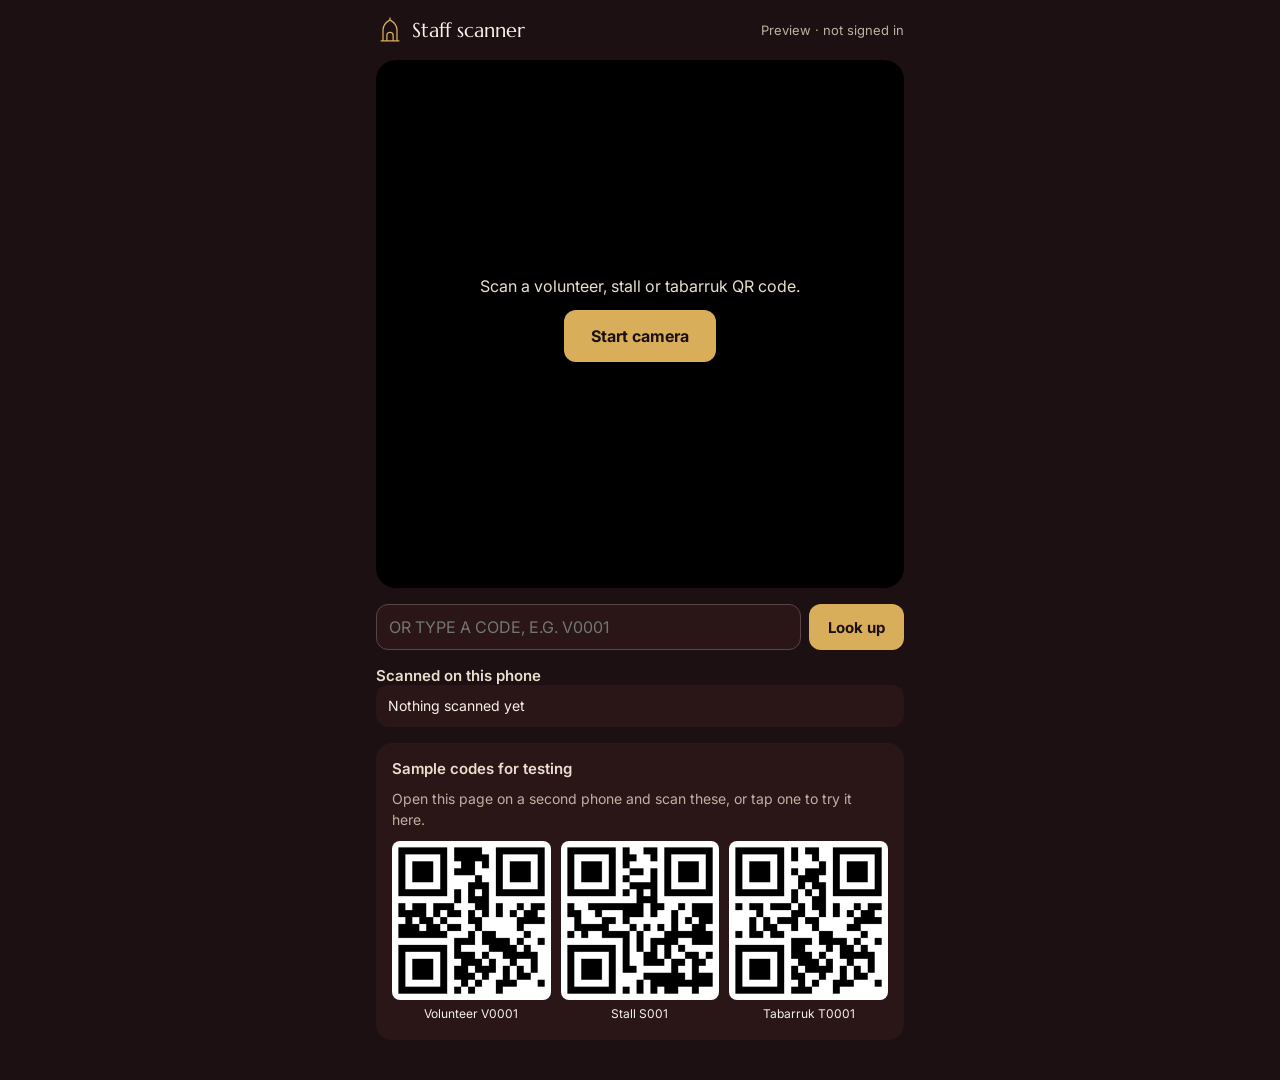
<file: scan.html>
<!DOCTYPE html>
<html lang="en">
<head>
<meta charset="utf-8">
<meta name="viewport" content="width=device-width, initial-scale=1">
<title>Arbaeen UK · Staff QR scanner</title>
<meta name="theme-color" content="#1C1012">
<meta name="robots" content="noindex">
<link rel="manifest" href="manifest.webmanifest">
<link rel="icon" href="icons/icon.svg" type="image/svg+xml">
<link rel="apple-touch-icon" href="icons/icon-180.png">
<link href="https://fonts.googleapis.com/css2?family=Marcellus&family=Inter:wght@400;500;600;700&display=swap" rel="stylesheet">
<link rel="stylesheet" href="css/style.css">
<style>
body{background:var(--night);color:var(--sand);min-height:100vh}
.sc{max-width:560px;margin:0 auto;padding:16px 16px 40px;display:flex;flex-direction:column;gap:16px}
.sc-top{display:flex;justify-content:space-between;align-items:center;gap:12px}
.sc-top a{color:var(--sand);text-decoration:none;display:flex;align-items:center;gap:8px;font:20px Marcellus,serif}
.who{font-size:13px;color:#BFB2A0;text-align:end}
.cam{position:relative;aspect-ratio:1/1;border-radius:20px;overflow:hidden;background:#000;display:flex;align-items:center;justify-content:center}
.cam video{width:100%;height:100%;object-fit:cover}
.cam .frame{position:absolute;inset:18%;border:3px solid var(--gold);border-radius:18px;box-shadow:0 0 0 999px rgba(0,0,0,.35);pointer-events:none}
.cam .idle{position:absolute;inset:0;display:flex;flex-direction:column;gap:12px;align-items:center;justify-content:center;text-align:center;padding:24px;color:#E9DFCC}
.row{display:flex;gap:10px;flex-wrap:wrap}
.row>*{flex:1 1 auto}
.manual{display:flex;gap:8px}
.manual input{flex:1;font:16px Inter,sans-serif;padding:12px;border-radius:12px;border:1px solid #5A4446;background:#2A1517;color:var(--sand);min-height:44px;text-transform:uppercase}
.result{background:#fff;color:var(--ink);border-radius:20px;padding:20px;display:flex;flex-direction:column;gap:12px}
.result .kind{align-self:flex-start;font-size:12px;font-weight:700;letter-spacing:.08em;padding:4px 10px;border-radius:999px}
.result .id{font-size:30px;font-weight:700}
.acts{display:grid;grid-template-columns:repeat(auto-fit,minmax(140px,1fr));gap:8px}
.acts .btn{min-height:56px;font-size:16px}
.log{list-style:none;margin:0;padding:0;display:flex;flex-direction:column;gap:6px}
.log li{background:#2A1517;border-radius:12px;padding:10px 12px;display:flex;justify-content:space-between;gap:10px;font-size:14px}
.log li span{color:#BFB2A0;text-align:end}
.samples{background:#2A1517;border-radius:16px;padding:16px;display:flex;flex-direction:column;gap:10px}
.samples .qrs{display:grid;grid-template-columns:repeat(3,1fr);gap:10px;text-align:center;font-size:12px}
.samples img{width:100%;background:#fff;border-radius:8px;padding:4px}
h2.s{font:600 15px Inter,sans-serif;color:#E9DFCC}
</style>
</head>
<body>
<main class="sc">
  <div class="sc-top">
    <a href="./"><svg width="28" height="28" viewBox="0 0 36 36" fill="none" stroke="#D9AE5B" stroke-width="1.6" aria-hidden="true"><path d="M6 32h24M9 32V18M27 32V18M9 18c0-6 4-10 9-13 5 3 9 7 9 13M18 5V2M14 32v-7a4 4 0 0 1 8 0v7"/></svg>Staff scanner</a>
    <div class="who" id="who">Preview · not signed in</div>
  </div>

  <div class="cam" id="cam">
    <video id="video" playsinline muted hidden></video>
    <div class="frame" id="frame" hidden></div>
    <div class="idle" id="idle">
      <p>Scan a volunteer, stall or tabarruk QR code.</p>
      <button type="button" class="btn gold lg" id="start">Start camera</button>
      <p class="small" id="cam-msg"></p>
    </div>
  </div>

  <form class="manual" id="manual">
    <label class="sr" for="code">Type a code</label>
    <input id="code" placeholder="Or type a code, e.g. V0001" autocomplete="off">
    <button class="btn gold" type="submit">Look up</button>
  </form>

  <section class="result" id="result" hidden aria-live="polite"></section>

  <section>
    <h2 class="s">Scanned on this phone</h2>
    <ul class="log" id="log"><li>Nothing scanned yet</li></ul>
  </section>

  <section class="samples">
    <h2 class="s">Sample codes for testing</h2>
    <p class="small" style="color:#BFB2A0">Open this page on a second phone and scan these, or tap one to try it here.</p>
    <div class="qrs" id="samples"></div>
  </section>
</main>
<div class="toast" id="toast" role="status" aria-live="polite" hidden></div>
<script src="lib/jsQR.js"></script>
<script src="lib/qrcode.js"></script>
<script src="js/scan.js"></script>
</body>
</html>
</file>
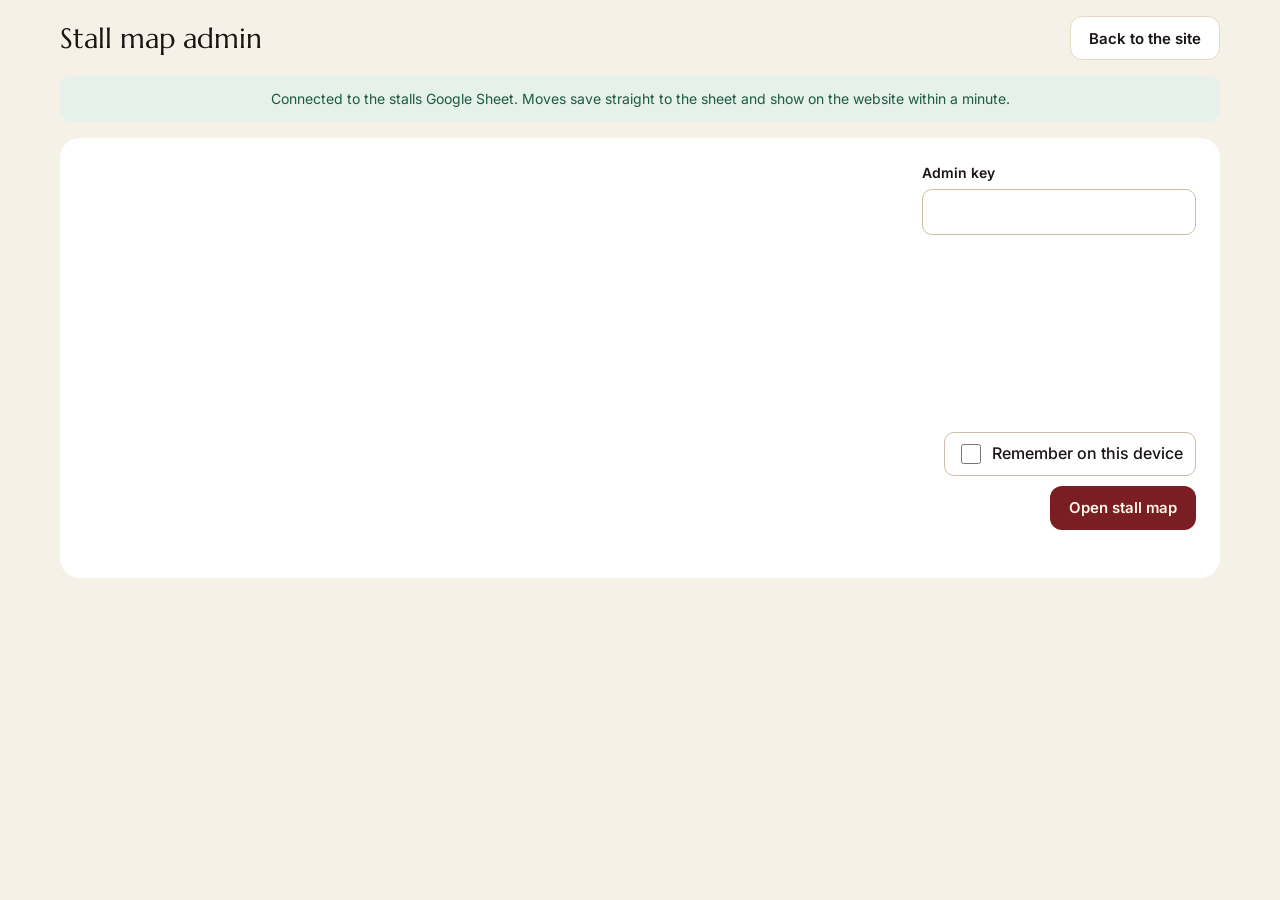
<file: stall-admin.html>
<!DOCTYPE html>
<html lang="en">
<head>
<meta charset="utf-8">
<meta name="viewport" content="width=device-width, initial-scale=1">
<title>Arbaeen UK · Stall map admin</title>
<meta name="theme-color" content="#1C1012">
<meta name="robots" content="noindex">
<link rel="icon" href="icons/icon.svg" type="image/svg+xml">
<link href="https://fonts.googleapis.com/css2?family=Marcellus&family=Inter:wght@400;500;600;700&display=swap" rel="stylesheet">
<link rel="stylesheet" href="css/style.css">
<style>
.adm{max-width:1200px;margin:0 auto;padding:16px 20px 60px;display:flex;flex-direction:column;gap:16px}
.adm-top{display:flex;flex-wrap:wrap;gap:12px;justify-content:space-between;align-items:center}
.adm-top h1{font:400 28px Marcellus,serif}
.banner{border-radius:12px;padding:12px 16px;font-size:14px}
.banner.demo{background:#FBEFE0}
.banner.live{background:#E5F1EA;color:#1E5A40}
.login{display:flex;flex-wrap:wrap;gap:10px;align-items:flex-end}
.login .field{flex:1 1 260px}
.layout{display:flex;flex-wrap:wrap;gap:16px;align-items:flex-start}
.layout>.panel:first-child{flex:999 1 640px;min-width:0}
.side{flex:1 1 300px;display:flex;flex-direction:column;gap:16px}
.adm .stallgrid .free{cursor:pointer;background:transparent;border:1.5px dashed #C8B994;height:52px;border-radius:6px;padding:0}
.adm .stallgrid .free.ok{background:#E5F1EA;border-color:#2E7D5B}
.adm .stallgrid .free:hover{border-color:var(--red)}
.adm .stallgrid button.sel{outline:3px solid var(--red);outline-offset:2px}
.adm .stallgrid button.req{background-image:repeating-linear-gradient(45deg,transparent 0 6px,rgba(255,255,255,.55) 6px 12px)}
.unplaced{list-style:none;margin:0;padding:0;display:flex;flex-direction:column;gap:8px}
.unplaced button{width:100%;text-align:start;background:var(--sand);border:1px solid var(--line);border-radius:12px;padding:10px 12px;min-height:44px;font:inherit;cursor:pointer;display:flex;flex-direction:column;gap:2px;color:var(--ink)}
.unplaced button.sel{border-color:var(--red);box-shadow:inset 0 0 0 2px var(--red)}
.unplaced small{color:var(--muted)}
.info dl{display:grid;grid-template-columns:auto 1fr;gap:4px 12px;margin:0;font-size:14px}
.info dt{color:var(--muted)}.info dd{margin:0;font-weight:600}
.pill{display:inline-block;font-size:12px;font-weight:700;padding:2px 8px;border-radius:999px;background:#F6EBD3;color:#8A6420}
.pill.warn{background:#F8E1E1;color:#5E161B}
.hint{font-size:14px;color:var(--muted)}
</style>
</head>
<body>
<main class="adm">
  <div class="adm-top">
    <h1>Stall map admin</h1>
    <a class="btn ghostdark" href="./">Back to the site</a>
  </div>

  <p class="banner demo" id="banner">Loading…</p>

  <form class="login panel" id="login" hidden>
    <div class="field">
      <label for="key">Admin key</label>
      <input id="key" type="password" autocomplete="current-password" required>
    </div>
    <label class="tick"><input type="checkbox" id="remember"> Remember on this device</label>
    <button class="btn red" type="submit">Open stall map</button>
    <p class="dlg-msg" id="login-msg" role="status"></p>
  </form>

  <div class="layout" id="work" hidden>
    <section class="panel">
      <div class="sec-head"><h3>Marble Arch blocks</h3><span class="hint" id="howto">Tap a stall, then tap an empty block to move it there.</span></div>
      <div class="grid-scroll" dir="ltr"><div class="stallgrid" id="grid"></div></div>
      <div class="legend" id="legend"></div>
    </section>
    <div class="side">
      <section class="panel info" id="info">
        <h3>Selected stall</h3>
        <p class="hint" id="info-empty">Nothing selected.</p>
        <div id="info-body" hidden>
          <dl id="info-dl"></dl>
          <div class="row" style="display:flex;gap:8px;margin-top:12px;flex-wrap:wrap">
            <button type="button" class="btn ghostdark" id="unplace">Take off the map</button>
            <button type="button" class="btn ghostdark" id="deselect">Cancel</button>
          </div>
        </div>
      </section>
      <section class="panel">
        <h3>Not on the map yet</h3>
        <ul class="unplaced" id="unplaced"></ul>
      </section>
      <a class="btn ghostdark" id="sheet-link" href="https://docs.google.com/spreadsheets/d/1VbjW_WUgZSlYPg08ZRHLawUcVPIqL_BppZqMdaKJz4M/edit" target="_blank" rel="noopener">Open the stalls sheet</a>
    </div>
  </div>
</main>
<div class="toast" id="toast" role="status" aria-live="polite" hidden></div>
<script src="js/stall-admin.js"></script>
</body>
</html>
</file>
<file: css/style.css>
:root{
  --red:#7A1E24; --red-d:#5E161B; --ink:#1A1414; --night:#1C1012; --night2:#2A1517;
  --gold:#D9AE5B; --gold-d:#8A6420; --sand:#F6F1E7; --sand2:#EFE8D8; --line:#E5DAC4;
  --muted:#5C5050; --white:#fff; --r:16px;
}
*{box-sizing:border-box}
[hidden]{display:none !important}
html{scroll-behavior:smooth;scroll-padding-top:16px}
body{margin:0;overflow-x:hidden;background:var(--sand);color:var(--ink);font:16px/1.55 Inter,system-ui,sans-serif;-webkit-text-size-adjust:100%}
h1,h2,h3,p{margin:0}
h2{font:400 clamp(28px,4vw,38px)/1.15 Marcellus,serif}
h3{font-size:19px}
a{color:var(--red)}
svg{flex:none}
.wrap{max-width:1200px;margin:0 auto;padding:0 20px}
.muted{color:var(--muted)} .small{font-size:14px}
.eyebrow{font-size:13px;letter-spacing:.14em;font-weight:700;color:var(--gold-d)}
.skip{position:absolute;top:0;inset-inline-start:8px;background:#fff;padding:10px;z-index:9;transform:translateY(-120%)}
.skip:focus{transform:none}
:focus-visible{outline:3px solid var(--gold);outline-offset:2px}

/* buttons */
.btn{display:inline-flex;align-items:center;justify-content:center;gap:8px;min-height:44px;padding:11px 18px;border-radius:12px;font:600 15px Inter,sans-serif;text-decoration:none;border:1px solid transparent;cursor:pointer}
.btn.lg{padding:15px 26px;font-size:16px}
.btn.red{background:var(--red);color:#FFF7E8}.btn.red:hover{background:var(--red-d)}
.btn.gold{background:var(--gold);color:var(--night);font-weight:700}
.btn.ghost{color:var(--sand);border-color:#5A4446}
.btn.outline{color:var(--gold);border-color:var(--gold)}
.btn.cream{background:#FFF7E8;color:var(--red);font-weight:700}
.btn.outline-cream{background:none;color:#FFF7E8;border-color:#F3DCCB}
.btn.dark{background:var(--night);color:var(--sand)}
.btn.ghostdark{background:#fff;color:var(--ink);border-color:var(--line)}

/* live bar */
.live{background:var(--red);color:#FFF7E8;font-size:14px;padding:10px 20px;display:flex;flex-wrap:wrap;gap:8px 14px;justify-content:center;align-items:center;text-align:center}
.live-tag{background:#FFF7E8;color:var(--red);font-weight:700;font-size:12px;letter-spacing:.08em;padding:3px 8px;border-radius:4px}

/* header */
.top{background:var(--night);color:var(--sand)}
.top-row{display:flex;flex-wrap:wrap;gap:14px;align-items:center;justify-content:space-between;padding-top:16px;padding-bottom:16px}
.brand{display:flex;align-items:center;gap:10px;color:var(--sand);text-decoration:none;font:22px Marcellus,serif;letter-spacing:.04em}
.pills{display:flex;flex-wrap:wrap;gap:8px}
.pills a{display:flex;align-items:center;gap:8px;min-height:44px;color:var(--sand);background:#2E1C1E;border:1px solid #4A3436;padding:10px 14px;border-radius:999px;font-weight:600;font-size:14px;text-decoration:none}
.pills a:hover{border-color:var(--gold)}
.pills svg,.tiles svg,.help svg{fill:none;stroke-width:2;stroke-linecap:round;stroke-linejoin:round}
.pills svg{width:16px;height:16px;stroke:var(--gold)}
.top-cta{display:flex;gap:10px;flex-wrap:wrap}
@media (max-width:760px){.pills{order:3;width:100%;overflow-x:auto;flex-wrap:nowrap;padding-bottom:4px}.pills a{white-space:nowrap}}

/* hero */
.hero{background:var(--night);color:var(--sand);text-align:center;padding:64px 0 104px;
  background-image:radial-gradient(ellipse at 50% 120%,rgba(122,30,36,.55),transparent 60%)}
.hero-in{max-width:860px;display:flex;flex-direction:column;align-items:center;gap:20px}
.ar{font:700 clamp(26px,4vw,34px)/1.5 Amiri,serif;color:var(--gold)}
.hero h1{font:400 clamp(38px,6vw,72px)/1.05 Marcellus,serif}
.hero-date{font-size:20px;color:#E9DFCC}
.hero-count{font-size:14px;font-weight:700;letter-spacing:.06em;color:var(--gold);min-height:1em}
.hero-lead{font-size:17px;color:#BFB2A0;max-width:620px}
.hero-btns{display:flex;flex-wrap:wrap;gap:12px;justify-content:center;margin-top:6px}

/* jump tiles */
.tiles{display:grid;grid-template-columns:repeat(auto-fit,minmax(180px,1fr));gap:12px;margin-top:-44px;position:relative}
.tiles a{background:#fff;border-radius:var(--r);padding:16px;display:flex;align-items:center;gap:14px;text-decoration:none;color:var(--ink);box-shadow:0 6px 24px rgba(28,16,18,.12)}
.tiles a:hover{box-shadow:0 8px 28px rgba(28,16,18,.2)}
.ti{width:48px;height:48px;border-radius:12px;background:#F6EBD3;display:flex;align-items:center;justify-content:center;flex:none}
.tiles svg{width:24px;height:24px;stroke:var(--red)}
.tiles b{display:block;font-size:16px}.tiles small{display:block;font-size:13px;color:var(--muted)}
@media (max-width:480px){.tiles{grid-template-columns:1fr 1fr}.tiles a{flex-direction:column;align-items:flex-start;gap:10px}}

/* sections */
.sec{padding-top:80px;display:flex;flex-direction:column;gap:20px}
.sec-head{display:flex;flex-wrap:wrap;justify-content:space-between;align-items:flex-end;gap:8px 16px}
.split{flex-direction:row;flex-wrap:wrap;gap:40px}
.split>div{flex:1 1 320px;display:flex;flex-direction:column;gap:12px}
.timeline{flex:2 1 480px;list-style:none;margin:0;padding:0;border-inline-start:2px solid #D9C9A8}
.timeline li{padding:0 0 24px;padding-inline-start:28px;position:relative}
.timeline li:last-child{padding-bottom:0}
.timeline li::before{content:"";position:absolute;inset-inline-start:-8px;top:5px;width:14px;height:14px;border-radius:50%;background:var(--gold)}
.timeline li.procession::before{background:var(--red)}
.timeline li.ziyarat::before{background:var(--night)}
.timeline .t{font-weight:700;color:var(--red)}
.timeline .n{font-size:19px;font-weight:600;margin-top:2px}

.salat{display:grid;grid-template-columns:repeat(auto-fit,minmax(140px,1fr));gap:12px}
.salat div{background:#fff;border-radius:14px;padding:16px;text-align:center;display:flex;flex-direction:column;gap:2px}
.salat span{font-size:13px;font-weight:600;color:var(--muted)}
.salat b{font-size:24px}
.salat .main b{color:var(--red)}

.cards3{display:grid;grid-template-columns:repeat(auto-fit,minmax(260px,1fr));gap:16px}
.card{background:#fff;border-radius:var(--r);padding:20px;display:flex;flex-direction:column;gap:6px}
.card.row{flex-direction:row;align-items:center;gap:16px}
.avatar{width:60px;height:60px;border-radius:50%;background:#E9DFCC;flex:none}
.card .nm{font-weight:700;font-size:17px}
.tag{align-self:flex-start;font-size:12px;font-weight:700;letter-spacing:.06em;padding:4px 8px;border-radius:4px;text-transform:uppercase}

/* map */
.legend{display:flex;flex-wrap:wrap;gap:8px 16px;font-size:14px}
.legend span{display:flex;align-items:center;gap:6px}
.legend i{width:12px;height:12px;border-radius:50%;display:inline-block}
.legend i.dash{border-radius:0;height:0;width:18px;border-top:3px dotted var(--red)}
.map{height:min(70vh,520px);border-radius:20px;border:1px solid #D9C9A8;background:var(--sand2);z-index:0}
.pin{display:flex;align-items:center;justify-content:center;border-radius:50%;border:2px solid #fff;box-shadow:0 2px 6px rgba(0,0,0,.35);color:#fff;font:700 12px Inter,sans-serif}
.leaflet-container{font-family:Inter,sans-serif}
.leaflet-popup-content{font-size:14px;margin:12px 14px}

/* stalls */
.chips{display:flex;flex-wrap:wrap;gap:8px}
.chips button{font:600 14px Inter,sans-serif;min-height:44px;background:#fff;color:var(--ink);border:1px solid #D9C9A8;padding:10px 18px;border-radius:999px;cursor:pointer}
.chips button[aria-pressed="true"]{background:var(--night);color:var(--sand);border-color:var(--night)}
.panel{background:#fff;border-radius:20px;padding:24px;display:flex;flex-direction:column;gap:14px}
.grid-scroll{overflow-x:auto;padding-bottom:4px}
.stallgrid{min-width:680px;display:grid;gap:6px}
.stallgrid .h{font-size:12px;color:var(--muted);text-align:center}
.stallgrid .rl{font-weight:700;font-size:13px;color:var(--muted);display:flex;align-items:center;justify-content:center}
.stallgrid .free{height:52px;border:1.5px dashed #C8B994;border-radius:6px}
.stallgrid button{height:52px;border:0;border-radius:6px;font:700 13px Inter,sans-serif;cursor:pointer;padding:0 6px;white-space:nowrap;overflow:hidden;text-overflow:ellipsis;min-width:0}
.stallgrid button.dim{opacity:.25}
.charities{flex-direction:row;flex-wrap:wrap;align-items:center;gap:10px 28px;padding:18px 24px}
#charity-list{display:flex;flex-wrap:wrap;gap:8px 24px;font-weight:600;color:var(--muted)}
.link-strong{font-weight:700;align-self:flex-start}

/* volunteer band */
.band{background:var(--red);color:#FFF7E8;border-radius:24px;padding:44px 32px;display:flex;flex-wrap:wrap;gap:24px;align-items:center;justify-content:space-between;
  background-image:radial-gradient(ellipse at 100% 0,rgba(217,174,91,.25),transparent 55%)}
.band>div:first-child{flex:1 1 420px;display:flex;flex-direction:column;gap:10px}
.band p{color:#F3DCCB;font-size:17px}
.band-btns{display:flex;flex-wrap:wrap;gap:12px}

/* help */
.helpgrid{display:grid;grid-template-columns:repeat(auto-fit,minmax(240px,1fr));gap:16px}
.help{background:#fff;border:1px solid var(--line);border-radius:var(--r);padding:22px;display:flex;flex-direction:column;gap:8px;text-align:start;color:var(--ink);text-decoration:none;font:inherit;cursor:pointer}
.help:hover{border-color:var(--red)}
.help svg{width:28px;height:28px;stroke:var(--red)}
.help b{font-size:18px}.help span{font-size:14px;color:var(--muted)}
.emerg{text-align:center;font-size:15px;color:var(--muted)}.emerg strong{color:var(--red)}

/* lost */
.lost{flex-direction:row;flex-wrap:wrap;padding-bottom:80px}
.lost .panel{flex:1 1 400px}
.rows{list-style:none;margin:0;padding:0}
.rows li{display:flex;justify-content:space-between;gap:12px;padding:12px 0;border-top:1px solid #EEE5D3}
.rows li span{font-size:14px;color:var(--muted);text-align:right}
.darkpanel{background:var(--night2);color:var(--sand)}
.darkpanel p{color:#D8CCBA;font-size:15px}
.alert{border:1px solid #5A4446;border-radius:12px;padding:14px 16px;font-size:15px;color:#E9DFCC}
.alert+.alert{margin-top:8px}
.lost .btn{align-self:flex-start}

/* footer */
.foot{background:var(--night);color:#BFB2A0;padding:36px 0;font-size:14px}
.foot-row{display:flex;flex-wrap:wrap;gap:14px 40px;justify-content:space-between;align-items:center}
.foot strong{color:var(--sand)} .foot a{color:var(--gold)}
.brandtxt{font:20px Marcellus,serif;color:var(--sand)}

/* dialog */
dialog{border:0;border-radius:20px;padding:0;width:min(560px,calc(100% - 24px));max-height:calc(100% - 24px);color:var(--ink)}
dialog::backdrop{background:rgba(28,16,18,.6)}
#dlg-form{padding:22px;display:flex;flex-direction:column;gap:14px}
.dlg-head{display:flex;justify-content:space-between;align-items:center;gap:12px}
.dlg-head h2{font-size:26px}
.x{width:44px;height:44px;border-radius:50%;border:1px solid var(--line);background:#fff;font-size:24px;line-height:1;cursor:pointer;color:var(--ink)}
.field{display:flex;flex-direction:column;gap:6px}
.field label{font-weight:600;font-size:14px}
.field input,.field textarea,.field select{font:16px Inter,sans-serif;padding:12px;border:1px solid #CDBFA5;border-radius:10px;background:#fff;color:var(--ink);min-height:44px}
.field textarea{min-height:84px;resize:vertical}
.note{background:#FBEFE0;border-radius:10px;padding:12px 14px;font-size:14px}
.note.red{background:#F8E1E1;color:#5E161B}
.seg{display:flex;gap:8px}.seg label{flex:1;display:flex;align-items:center;justify-content:center;gap:6px;border:1px solid #CDBFA5;border-radius:10px;min-height:44px;cursor:pointer;font-weight:600}
.dlg-msg{font-size:14px;color:var(--red);min-height:1em}
.dlg-actions{display:flex;gap:10px;justify-content:flex-end}

/* ios tip + toast */
.ios-tip{position:fixed;left:12px;right:12px;bottom:12px;z-index:50;background:var(--night);color:var(--sand);border-radius:16px;padding:14px 56px 14px 16px;box-shadow:0 8px 30px rgba(0,0,0,.3);font-size:14px}
.ios-tip svg{width:16px;height:16px;vertical-align:-3px;fill:none;stroke:var(--gold);stroke-width:2}
.ios-tip .x{position:absolute;right:8px;top:8px;background:none;color:var(--sand);border-color:#5A4446}
.toast{position:fixed;left:50%;bottom:24px;transform:translateX(-50%);z-index:60;background:var(--night);color:var(--sand);padding:12px 18px;border-radius:12px;font-size:14px;max-width:calc(100% - 32px);box-shadow:0 8px 30px rgba(0,0,0,.3)}
@media (prefers-reduced-motion:reduce){html{scroll-behavior:auto}}

/* language picker */
.sr{position:absolute;width:1px;height:1px;overflow:hidden;clip:rect(0 0 0 0);white-space:nowrap}
.lang{display:flex;align-items:center;gap:6px;min-height:44px;padding:0 10px;border:1px solid #5A4446;border-radius:12px;color:var(--sand);cursor:pointer}
.lang svg{width:18px;height:18px;fill:none;stroke:var(--gold);stroke-width:1.8}
.lang select{background:transparent;color:var(--sand);border:0;font:600 14px Inter,sans-serif;min-height:42px;cursor:pointer}
.lang select option{color:var(--ink)}

/* right-to-left languages */
html[lang="ur"] body{font-family:"Noto Nastaliq Urdu",Inter,serif;line-height:2.1}
html[lang="ar"] body{font-family:Amiri,Inter,serif;font-size:17px}
html[lang="fa"] body{font-family:Vazirmatn,Inter,sans-serif}
html[lang="ur"] h1,html[lang="ur"] h2,html[lang="ur"] .brandtxt{font-family:"Noto Nastaliq Urdu",serif;line-height:1.9}
html[lang="ar"] h1,html[lang="ar"] h2{font-family:Amiri,serif;font-weight:700}
html[lang="fa"] h1,html[lang="fa"] h2{font-family:Vazirmatn,sans-serif;font-weight:700}
html[lang="ur"] .btn,html[lang="ur"] .pills a,html[lang="ur"] .chips button,html[lang="ur"] .field input,html[lang="ur"] .field textarea{font-family:"Noto Nastaliq Urdu",serif;line-height:1.9}
html[lang="ar"] .btn,html[lang="ar"] .pills a,html[lang="ar"] .chips button{font-family:Amiri,serif;font-size:16px}
html[lang="fa"] .btn,html[lang="fa"] .pills a,html[lang="fa"] .chips button,html[lang="fa"] .field input,html[lang="fa"] .field textarea{font-family:Vazirmatn,sans-serif}
html[dir="rtl"] .arrow{display:inline-block;transform:scaleX(-1)}
html[dir="rtl"] .eyebrow{letter-spacing:0}
.dlg-head h2{line-height:1.4}

/* map layer chips */
.layers button{display:flex;align-items:center;gap:8px}
.layers i{width:12px;height:12px;border-radius:50%;display:inline-block;flex:none}
.layers i.dash{border-radius:0;height:0;width:18px;border-top:3px dotted var(--red)}
.layers button[aria-pressed="true"]{background:#fff;color:var(--ink);border-color:var(--ink);box-shadow:inset 0 0 0 1px var(--ink)}
.layers button[aria-pressed="false"]{opacity:.55}
.livepin{width:22px;height:22px;border-radius:50%;background:#C0392B;border:3px solid #fff;box-shadow:0 0 0 0 rgba(192,57,43,.6);animation:pulse 1.8s infinite}
@keyframes pulse{70%{box-shadow:0 0 0 18px rgba(192,57,43,0)}100%{box-shadow:0 0 0 0 rgba(192,57,43,0)}}

/* tabarruk */
.tab{flex-direction:row;flex-wrap:wrap;gap:28px;align-items:center;padding:32px}
.tab-text{flex:2 1 420px;display:flex;flex-direction:column;gap:14px}
.tab-btns{display:flex;flex-wrap:wrap;gap:10px}
.steps{flex:1 1 260px;list-style:none;margin:0;padding:0;display:flex;flex-direction:column;gap:12px}
.steps li{display:flex;align-items:center;gap:12px;background:var(--sand);border-radius:12px;padding:12px 14px}
.steps span{width:32px;height:32px;border-radius:50%;background:var(--red);color:#FFF7E8;display:flex;align-items:center;justify-content:center;font-weight:700;flex:none}
.checks{display:flex;flex-wrap:wrap;gap:8px}
.checks label,.tick{display:flex;align-items:center;gap:8px;border:1px solid #CDBFA5;border-radius:10px;min-height:44px;padding:8px 12px;cursor:pointer;font-weight:500}
.tick{align-items:flex-start}
.checks input,.tick input,.seg input{width:20px;height:20px;accent-color:var(--red);flex:none}
.qrbox{display:flex;flex-direction:column;align-items:center;gap:10px;padding:12px;background:var(--sand);border-radius:14px}
.qrbox img,.qrbox svg{width:220px;height:220px;background:#fff;padding:10px;border-radius:10px}

/* install + guide */
.ic{width:20px;height:20px;fill:none;stroke:currentColor;stroke-width:2;stroke-linecap:round;stroke-linejoin:round;vertical-align:-4px}
.linkbtn{background:none;border:0;padding:10px 0;min-height:44px;color:var(--gold);font:inherit;text-decoration:underline;cursor:pointer}
.ios-tip .gold-link{padding:6px 0;min-height:0}
#guide,#inst{width:min(460px,calc(100% - 24px))}
.g-in{padding:22px;display:flex;flex-direction:column;gap:16px}
.g-top{display:flex;justify-content:space-between;align-items:center}
.g-top .linkbtn{color:var(--muted);padding:0 4px}
.g-count{font-size:13px;font-weight:700;color:var(--gold-d);letter-spacing:.08em}
.g-slide{display:flex;flex-direction:column;gap:12px;align-items:center;text-align:center;min-height:300px}
.g-slide h2{font-size:28px}
.g-slide p{color:var(--muted);font-size:17px}
.g-art{width:96px;height:96px;border-radius:28px;background:var(--night);display:flex;align-items:center;justify-content:center;margin:8px 0}
.g-art.red{background:var(--red)}
.g-art svg{width:52px;height:52px;fill:none;stroke:var(--gold);stroke-width:1.6;stroke-linecap:round;stroke-linejoin:round}
.g-art.red svg{stroke:#FFF7E8}
.g-langs{display:grid;grid-template-columns:1fr 1fr;gap:8px;width:100%;margin-top:6px}
.g-langs button{min-height:52px;border-radius:12px;border:1px solid #CDBFA5;background:#fff;font:600 17px Inter,"Noto Nastaliq Urdu",Vazirmatn,sans-serif;cursor:pointer;color:var(--ink)}
.g-langs button[aria-pressed="true"]{background:var(--night);color:var(--sand);border-color:var(--night)}
.g-dots{display:flex;justify-content:center;gap:8px}
.g-dots i{width:8px;height:8px;border-radius:50%;background:#D9C9A8}
.g-dots i.on{background:var(--red);width:22px;border-radius:4px}
.g-nav{display:flex;gap:10px}.g-nav .btn{flex:1}
.inst-steps{list-style:none;margin:0;padding:0;display:flex;flex-direction:column;gap:10px}
.inst-steps li{display:flex;gap:12px;align-items:center;background:var(--sand);border-radius:12px;padding:12px 14px;font-size:16px}
.gstep{width:30px;height:30px;border-radius:50%;background:var(--red);color:#FFF7E8;display:flex;align-items:center;justify-content:center;font-weight:700;flex:none}
html[dir="rtl"] #g-next,html[dir="rtl"] #g-back{direction:rtl}
</file>
